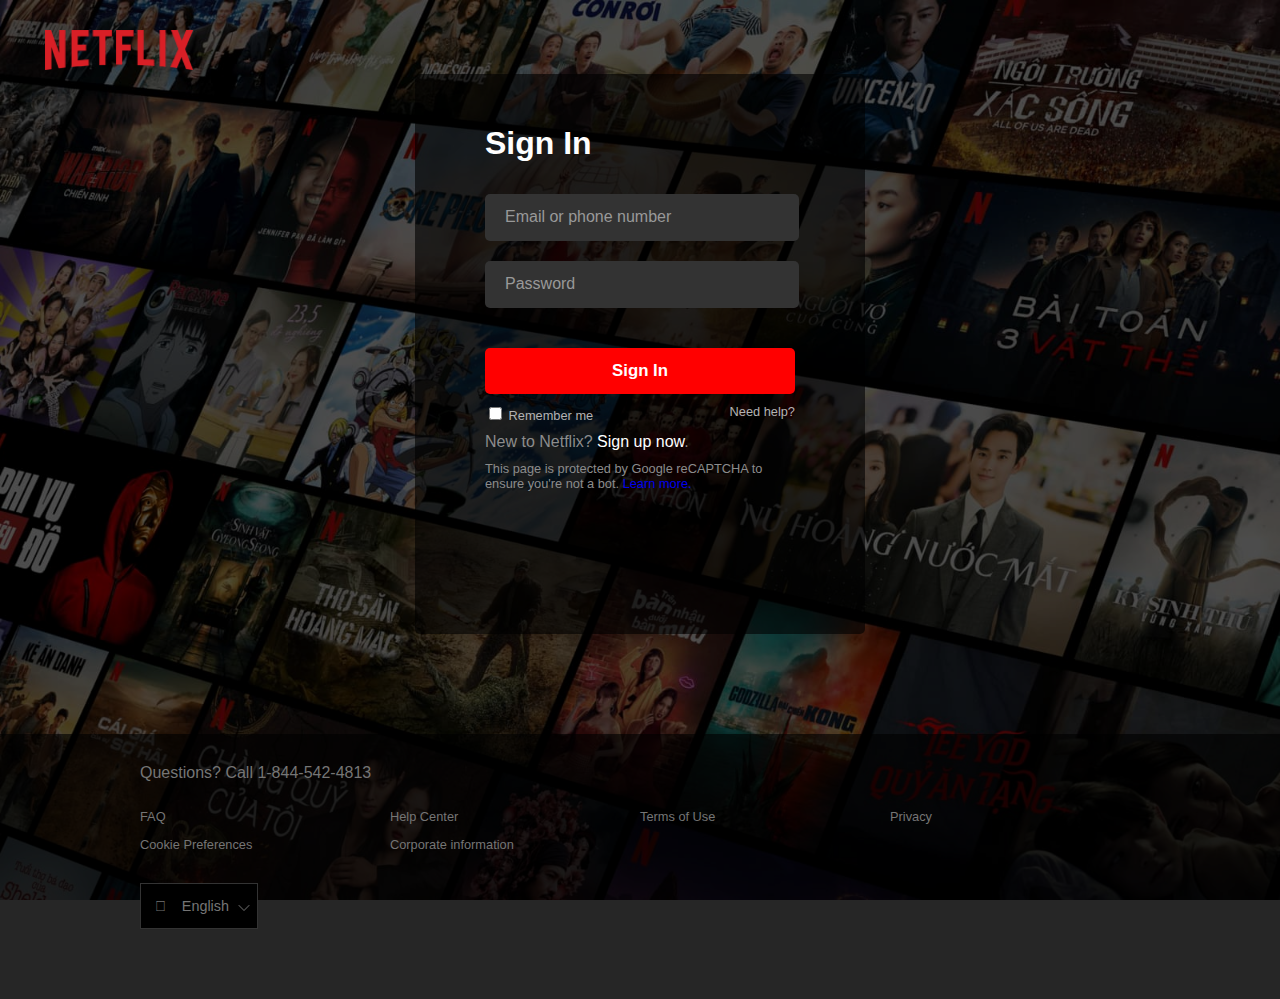
<file: login.html>
<!DOCTYPE html>
<html lang="en">
<head>
    <meta charset="UTF-8">
    <meta http-equiv="X-UA-Compatible" content="IE=edge">
    <meta name="viewport" content="width=device-width, initial-scale=1.0">
    <link rel="stylesheet" href="https://cdnjs.cloudflare.com/ajax/libs/font-awesome/5.15.3/css/all.min.css" integrity="sha512-iBBXm8fW90+nuLcSKlbmrPcLa0OT92xO1BIsZ+ywDWZCvqsWgccV3gFoRBv0z+8dLJgyAHIhR35VZc2oM/gI1w==" crossorigin="anonymous" />
    <link rel="stylesheet" href="./login.css">
    <link rel="shortcut icon" href="./assets/favicon.png" type="image/x-icon">
    <title>Netflix</title>
    
</head>
<body>
    <div class="upper">
        <div class="logo">
            <a href="#">
                <img src="./assets/logo.png" class="img-logo"/>
            </a>
        </div>
        <div class="login-div">
            <form class="login">
                <h1>Sign In</h1>
                <div class="input-text">
                    <input type="text" id="inputEmail" name="email" placeholder="Email or phone number" required onfocus="inputOnFocus(this)" onblur="inputOnBlur(this)"/>
                    <div class="warning-input" id="warningEmail">
                        Please enter a valid email or phone number.
                    </div>
                </div>
                
                <div class="input-text">
                    <input type="password" id="inputPassword" name="password" placeholder="Password" required onfocus="inputOnFocus(this)" onblur="inputOnBlur(this)"/>
                    <div class="warning-input" id="warningPassword">
                        Your password must contain between 4 and 60 characters.
                    </div>
                </div>
                
                <div>
                    <button class="signin-button">Sign In</button>
                </div>
                <div class="remember-flex">
                    <div>
                        <input type="checkbox">
                        <label class="color_text">Remember me</label>
                    </div>
                    <div class="help">
                        <a class="color_text" href="#">Need help?</a>
                    </div>
                </div>                
                <div class="new-members">
                    New to Netflix? <a href="#" class="signup-link">Sign up now</a>.
                </div>
                <div class="protection color_link help">
                    This page is protected by Google reCAPTCHA to ensure you're not a bot. <a href="#">Learn more.</a>
                </div>
            </form>
        </div>
    </div>
    <div class="bottom">
        <div class="bottom-width">
            Questions? Call <a href="tel:1-844-542-4813" class="tel-link">1-844-542-4813</a>
            <div>
                <ul class="bottom-flex">
                    <li class="list-bottom">
                        <a href="#" class="link-bottom">
                            FAQ
                        </a>
                    </li>
                    <li class="list-bottom">
                        <a href="#" class="link-bottom">
                            Help Center
                        </a>
                    </li>
                    <li class="list-bottom">
                        <a href="#" class="link-bottom">
                            Terms of Use
                        </a>
                    </li>
                    <li class="list-bottom">
                        <a href="#" class="link-bottom">
                            Privacy
                        </a>
                    </li>
                    <li class="list-bottom">
                        <a href="#" class="link-bottom">
                            Cookie Preferences
                        </a>
                    </li>
                    <li class="list-bottom">
                        <a href="#" class="link-bottom">
                            Corporate information
                        </a>
                    </li>
                </ul>
            </div>
            <div>
                <select class="fa select-language">
                    <option> &#xf0ac; &nbsp;&nbsp;&nbsp;English</option>
                    <option> &#xf0ac; &nbsp;&nbsp;&nbsp;Fran&ccedil;ais</option>
                </select>
            </div>
        </div>
    </div>
    <script src="login.js"></script>
</body>
</html>
</file>
<file: login.css>
body{
    margin: 0;
    padding: 0;
    background: url("./assets/header-image.jpg") no-repeat center center fixed; 
    -webkit-background-size: cover;
    -moz-background-size: cover;
    -o-background-size: cover;
    background-size: cover;
    font-family: 'Helvetica Neue',Helvetica,Arial,sans-serif;
}

.img-logo{
    height: 40px;
    margin-left: 45px;
    margin-top: 30px;
}

.upper{
    background-color: rgba(0, 0, 0, 0.6);
    padding-bottom: 100px;
}

.bottom{
    background-color: rgba(0, 0, 0, 0.85);
    color: #757575;
    
}

.bottom-width{
    max-width: 1000px;
    margin: 0 auto;
    padding: 30px;
}

.bottom-flex{
    display: flex;
    flex-wrap: wrap;
    padding: 15px 0 0 0;
    margin-block-start: 0;
    margin-block-end: 0;
}

.bottom-flex li{
    list-style: none;
}

.list-bottom{
    width: 25%;
    margin-top: 10px;
}

.link-bottom{
    text-decoration: none;
    color: #757575;
    font-size: 0.8rem;
}

.link-bottom:hover{
    text-decoration: underline;
    
}

.login{
    margin: 0 auto;
    width: 310px;
    background-color: rgba(0, 0, 0, 0.6);
    border-radius: 5px;
    padding: 30px 70px 143px 70px;
}

.login h1{
    color: white;
    padding-bottom: 10px;
}

.input-text{
    margin-bottom: 20px;
}

.input-text input{
    width: 100%;
    height: 45px;
    background-color: #333;
    color: white;
    border-radius:5px;
    border: none;
    outline: transparent;
    text-indent: 18px;
}

.input-text input::-webkit-input-placeholder {
    font-size: 1rem;
    color: #999;
}

.input-text input::-moz-placeholder {
    font-size: 1rem;
    color: #999;
    text-indent: 40px;
}

.signin-button{
    margin-top: 20px;
    width: 100%;
    padding: 13px;
    border-radius: 5px;
    background-color: red;
    color:white;
    border:none;
    font-weight: bold;
    font-size: 1.05rem;
    cursor: pointer;
}

.remember-flex{
    display: flex;
    justify-content: space-between;
    margin-top: 10px;
    font-size: 0.8rem;
}

.color_text{
    color: #b3b3b3;
}

.color_link{
    color: #737373;
}

.signup-link{
    color: white;
    text-decoration: none;
}

.warning-input{
    display: none;
    color:#e87c03;
    margin-top: 0;
    font-size: 0.8rem;
    margin-top: 6px;
}

.signup-link:hover{
    text-decoration: underline;
}

.face_icon{
    color: #3b5998;
    margin-right: 6px;
    font-size: 20px;
}

.log_face{
    text-decoration: none;
    margin-left: 10px;
    font-size: 0.8rem;
}

.login-face{
    margin: 50px 0 15px 0;
    vertical-align: middle;
    color: #8c8c8c;
}

.new-members{
    margin-top: 10px;
    margin-bottom: 10px;
    color: #8c8c8c;
}

.help a{
    text-decoration: none;
}
.help a:hover{
    text-decoration: underline;
}

.protection{
    font-size: 0.8rem;
    color: #8c8c8c;
}

.protection a{
    text-decoration: none;
}

.protection a:hover{
    text-decoration: underline;
}

.tel-link{
    text-decoration: none;
    color: #757575;
}

.tel-link:hover{
    text-decoration: underline;
}

.select-language{
    -webkit-appearance: none;
    -moz-appearance: none;
    background: url("[data-uri]");
    background-size: 12px;
    background-position-x: calc(100% - 7px);
    background-position-y: calc(100% - 14px);
    background-repeat: no-repeat;
    background-color: #000;
    color:#757575;
    padding: 14px 20px 14px 14px;
    margin: 30px 0 40px 0;
    font-size: 0.9rem;
    min-height: 40px;
    border: 1px solid #333;
}

.select-language option{
    padding-left: 10px; 
}

@media screen and (max-width: 740px){
    body{
        background: black;
    }

    .img-logo {
        margin-left: 22px;
    }

    .login{
        padding: 0 10px 0 10px;
        width: 100%;
    }

    .login-div{
        width: 90%;
        margin: 0 auto;
    }

    .bottom {
        border-top: 1px solid #737373;
    }

    .upper{
        padding-bottom: 93px;
    }

    .list-bottom{
        width: 33%;
    }
}

@media screen and (max-width: 500px){
    .list-bottom{
        width: 50%;
    }
}
</file>
